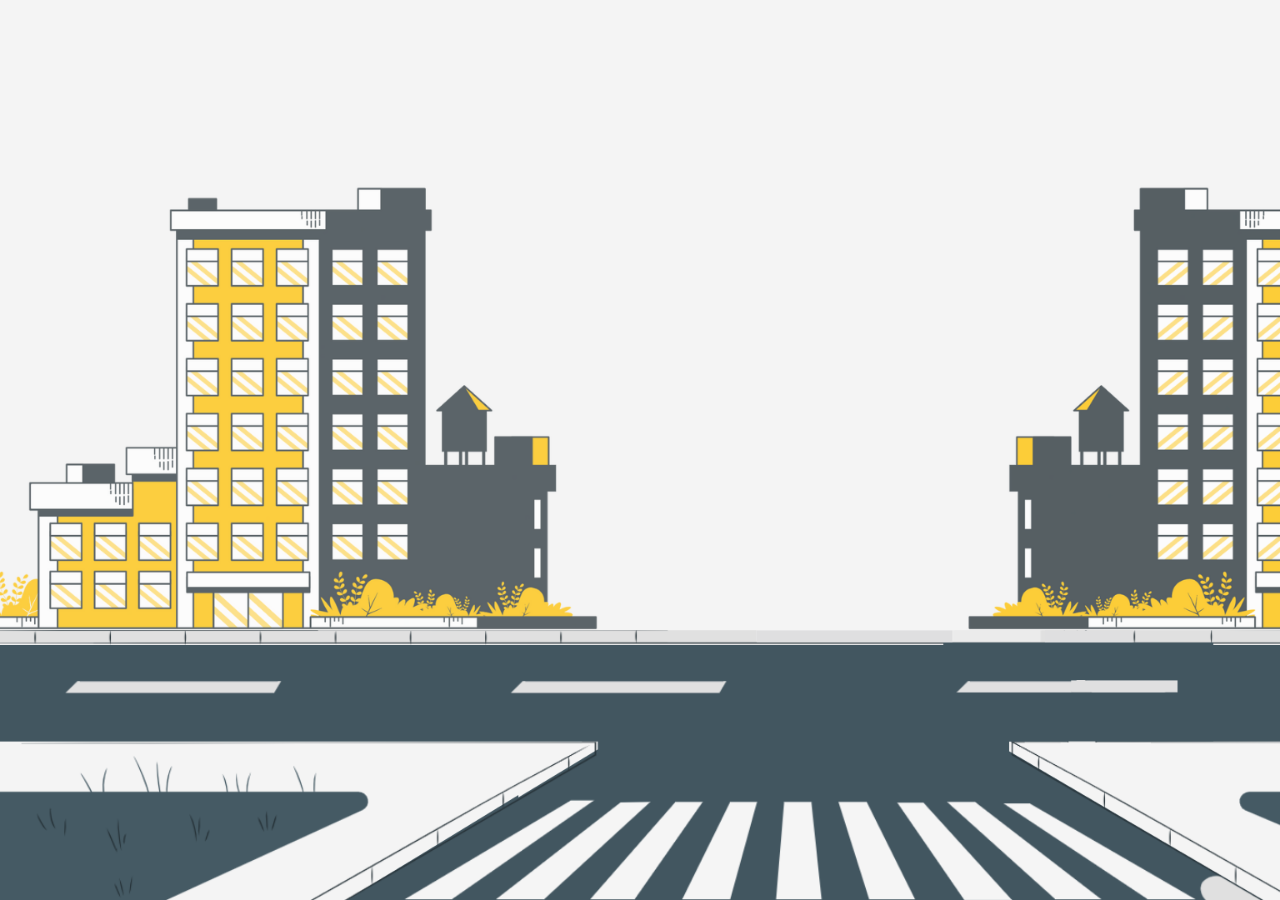
<file: index.html>
<!doctype html>
<html lang="en">
  <head>
    <!-- Required meta tags -->
    <meta charset="utf-8">
    <meta name="viewport" content="width=device-width, initial-scale=1, shrink-to-fit=no">

    <!-- Bootstrap CSS -->
    <link rel="stylesheet" href="https://cdn.jsdelivr.net/npm/bootstrap@4.3.1/dist/css/bootstrap.min.css" integrity="sha384-ggOyR0iXCbMQv3Xipma34MD+dH/1fQ784/j6cY/iJTQUOhcWr7x9JvoRxT2MZw1T" crossorigin="anonymous">
    <link href="https://fonts.cdnfonts.com/css/infinite-justice" rel="stylesheet">
    <link rel="icon" href="img/logo.png" type="image/png">
    <link rel="stylesheet" href="https://cdnjs.cloudflare.com/ajax/libs/font-awesome/6.4.2/css/all.min.css"
        integrity="sha512-z3gLpd7yknf1YoNbCzqRKc4qyor8gaKU1qmn+CShxbuBusANI9QpRohGBreCFkKxLhei6S9CQXFEbbKuqLg0DA=="
        crossorigin="anonymous" referrerpolicy="no-referrer" />
        <link rel="stylesheet" href="style/home.css">
    <title>Homepage</title>

  </head>
  <div class="row justify-content-center text-center mt-3 p-5">
    <div class="col-12">
        <img class="logo" src="img/logo.png" alt="AAP logo">
    </div>
  </div>
  <div class="row image-row">
    <div class="col-4 card_logos">
        <div class="card">
            <a href="#" onclick="openModal(0)"><img src="img/membership.png" alt="Membership Logo"
                id="membershipLogo"></a>
        </div>
    </div>
    <div class="col-4 card_logos">
        <div class="card">
            <a href="#" onclick="openModal(1)"><img src="img/pidp.png" alt="PIDP Membership Logo" id="pidpLogo"></a>
        </div>
    </div>
    <div class="col-4 card_logos">
        <div class="card">
            <a  href="#" onclick="openModal(2)"><img id="motor" src="img/motorcycle.png" alt="Membership Motorcycle Logo"
                id="motorcycleLogo"></a>
        </div>
    </div>
  </div>

  <div id="myModal" class="modal">
    <div class="modal_container">
        <div class="image">
            <img src="img\logo.png" alt="AAP Logo" />
        </div>

        <h2>Lorem Ipsum</h2>
        <p><b>Lorem ipsum dolor sit amet.</b> Lorem ipsum dolor sit amet consectetur, adipisicing elit. Tempore, asperiores.</p>
        <button class="collapsible">Lorem ipsum dolor sit amet</button>
        <div class="content">
            <p>Lorem ipsum dolor sit amet, consectetur adipiscing elit. Mauris volutpat libero sit amet purus feugiat, a faucibus nulla facilisis.</p>
            <ol type="1">
                <li><b>Lorem ipsum:</b> Lorem ipsum dolor sit amet, consectetur adipiscing elit.</li>
                <li><b>Fusce cursus:</b> Nullam aliquet felis ut erat cursus venenatis.</li>
                <li><b>Aliquam at:</b> Donec scelerisque, justo ac placerat consectetur.</li>
                <li><b>Etiam posuere:</b> Sed et lorem ut metus malesuada dictum at et odio.</li>
                <li><b>In at mauris:</b> Praesent sit amet erat vehicula, egestas augue ac, tempor libero.</li>
            </ol>
        </div>
        <button class="collapsible">Ut porttitor sapien</button>
        <div class="content">
            <p>Curabitur maximus neque at dui pretium, eget convallis purus mollis.</p>
            <ol type="1">
                <li>Lorem ipsum dolor sit amet, consectetur adipiscing elit.</li>
                <li>Praesent malesuada magna eget nisl finibus pellentesque.</li>
                <li>Vestibulum tincidunt sapien sed risus viverra, ut aliquam lacus luctus.</li>
                <li>Nam venenatis arcu eget tellus euismod vehicula.</li>
                <li>Sed at dui vel metus efficitur viverra sit amet id erat.</li>
            </ol>
        </div>
        <button class="collapsible">Vivamus efficitur</button>
        <div class="content">
            <p>Lorem ipsum dolor sit amet, consectetur adipiscing elit. Nulla accumsan gravida arcu, ut viverra neque.</p>
            <p>Curabitur fermentum erat vel ligula mollis pharetra.</p>
        </div>
        <button class="collapsible">Morbi non libero</button>
        <div class="content">
            <p>Sed suscipit libero non justo volutpat, vel luctus magna luctus.</p>
        </div>
        <button class="collapsible">Pellentesque habitant</button>
        <div class="content">
            <p>Sed at lorem ut metus malesuada dictum at et odio.</p>
        </div>
        <p class="last">Lorem ipsum dolor sit amet, consectetur adipiscing elit. </p></br>

        <div class="membershipBtn">
            <a href="#" class="cancel" onclick="cancelModal()">CANCEL</a>
            <a href="#" class="agree" onclick="agreeModal(0)">AGREE</a>
        </div>

        <div class="pidpBtn">
            <a href="#" class="cancel" onclick="cancelModal()">CANCEL</a>
            <a href="#" class="agree" onclick="agreeModal(1)">AGREE</a>
        </div>

        <div class="motorcycleBtn">
            <a href="#" class="cancel" onclick="cancelModal()">CANCEL</a>
            <a href="#" class="agree" onclick="agreeModal(2)">AGREE</a>
        </div>

    </div>
</div>

<!-------------------------------end ------------------------->

<footer class="text-center">
    Copyright © 2024 Lorem Ipsum
</footer>
    

    <!-- Optional JavaScript -->
    <!-- jQuery first, then Popper.js, then Bootstrap JS -->
    <script src="https://code.jquery.com/jquery-3.3.1.slim.min.js" integrity="sha384-q8i/X+965DzO0rT7abK41JStQIAqVgRVzpbzo5smXKp4YfRvH+8abtTE1Pi6jizo" crossorigin="anonymous"></script>
    <script src="https://cdn.jsdelivr.net/npm/popper.js@1.14.7/dist/umd/popper.min.js" integrity="sha384-UO2eT0CpHqdSJQ6Hjty5KVphtPhzWj9WO1clHTMGa3JDZwrnQq4sF86dIHNDz0W1" crossorigin="anonymous"></script>
    <script src="https://cdn.jsdelivr.net/npm/bootstrap@4.3.1/dist/js/bootstrap.min.js" integrity="sha384-JjSmVgyd0p3pXB1rRibZUAYoIIy6OrQ6VrjIEaFf/nJGzIxFDsf4x0xIM+B07jRM" crossorigin="anonymous"></script>

    <script>

        //-------------modal---------------------------------

        var modal = document.getElementById("myModal");

        function openModal(index) {
            modal.style.display = "block";

            document.querySelector(".membershipBtn").style.display = "none";
            document.querySelector(".pidpBtn").style.display = "none";
            document.querySelector(".motorcycleBtn").style.display = "none";

            if (index === 0) {
                document.querySelector(".membershipBtn").style.display = "block";
            } else if (index === 1) {
                document.querySelector(".pidpBtn").style.display = "block";
            } else if (index === 2) {
                document.querySelector(".motorcycleBtn").style.display = "block";
            }
        }

        function cancelModal() {
            modal.style.display = "none";
        }

        function agreeModal(index) {
            if (index === 0) {
                window.location.href = "new_renew_membership.html";
            } else if (index === 1) {
                window.location.href = "new_renew_pidp.html";
            } else if (index === 2) {
                window.location.href = "new_renew_motorcycle.html";
            }
        }
        //-------------collapsible---------------------------------


        var coll = document.getElementsByClassName("collapsible");
        var i;

        for (i = 0; i < coll.length; i++) {
            coll[i].addEventListener("click", function () {
                this.classList.toggle("active");
                var content = this.nextElementSibling;
                if (content.style.maxHeight) {
                    content.style.maxHeight = null;
                } else {
                    content.style.maxHeight = content.scrollHeight + "px";
                }
            });
        }

    </script>
  </body>
</html>
</file>
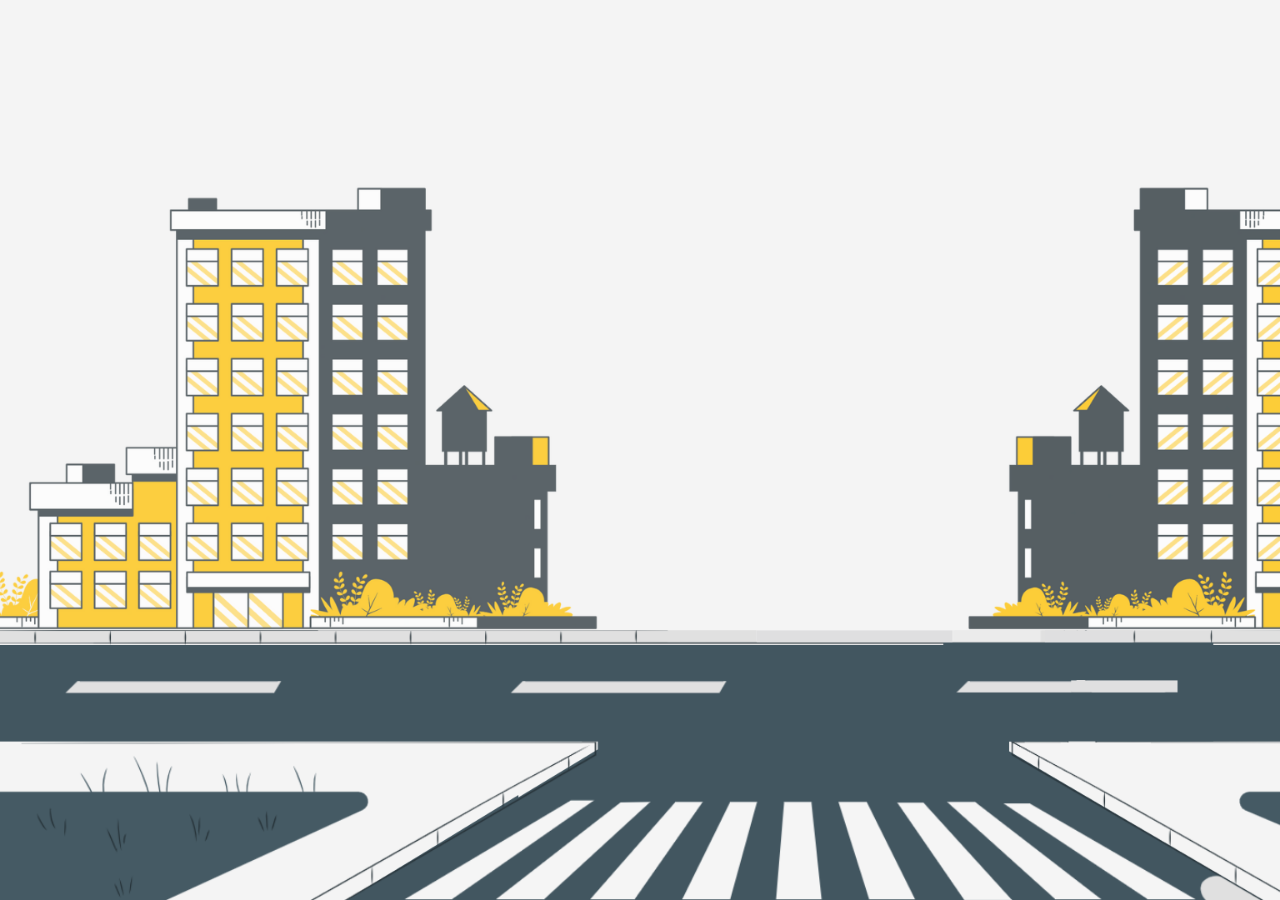
<file: renew_membership.html>
<!DOCTYPE html>
<html lang="en">
  <head>
    <!-- Required meta tags -->
    <meta charset="utf-8" />
    <meta
      name="viewport"
      content="width=device-width, initial-scale=1, shrink-to-fit=no"
    />

    <!-- Bootstrap CSS -->
    <link
      rel="stylesheet"
      href="https://cdn.jsdelivr.net/npm/bootstrap@4.3.1/dist/css/bootstrap.min.css"
      integrity="sha384-ggOyR0iXCbMQv3Xipma34MD+dH/1fQ784/j6cY/iJTQUOhcWr7x9JvoRxT2MZw1T"
      crossorigin="anonymous"
    />
    <link
      href="https://fonts.cdnfonts.com/css/infinite-justice"
      rel="stylesheet"
    />
    <link
      rel="stylesheet"
      href="https://cdnjs.cloudflare.com/ajax/libs/font-awesome/6.4.2/css/all.min.css"
      integrity="sha512-z3gLpd7yknf1YoNbCzqRKc4qyor8gaKU1qmn+CShxbuBusANI9QpRohGBreCFkKxLhei6S9CQXFEbbKuqLg0DA=="
      crossorigin="anonymous"
      referrerpolicy="no-referrer"
    />
    <link rel="icon" href="img/logo.png" type="image/png" />

    <title>Renew Membership</title>
    <style>
      body {
        background-image: url(img/building.png);
        background-size: cover;
        background-repeat: no-repeat;
        background-attachment: fixed;
      }

      .logo {
        font-size: 1.8rem;
        font-weight: bold;
        text-decoration: none;
        color: #000000;
        letter-spacing: 0.1cap;
      }

      .navbar-brand.logo:hover {
        color: #f6d400;
      }

      .back {
        font-size: 1.9rem;
        font-weight: bolder;
        text-decoration: none;
        color: #000000;
        transition: calc(0.2s);
      }

      .back:hover {
        color: #f6d400;
        transform: scale(1.2);
      }

      .card {
        width: 80%;
        box-shadow: rgba(0, 0, 0, 0.56) 0px 22px 70px 4px;
        opacity: 0;
        animation: fadeIn 1s forwards;
        margin-top: 5%;
        padding: 4%;
      }

      @keyframes fadeIn {
        to {
          opacity: 1;
        }
      }

      h1 {
        font-size: 2rem;
        font-weight: bolder;
      }
      .btn {
        padding: 1%;
        font-size: 1.1rem;
        box-shadow: rgba(0, 0, 0, 0.45) 0px 25px 20px -20px;
        transition: calc(0.2s);
        background-color: #212345;
        color: #ffffff;
        font-weight: bolder;
        border-radius: 0.5rem;
        margin-top: 1%;
        box-shadow: rgba(0, 0, 0, 0.15) 1.95px 1.95px 2.6px;
      }

      .btn:hover {
        transform: scale(1.1);
        background-color: #f6d400;
      }
      label {
        font-weight: bold;
      }
      .modal-dialog {
        margin-top: 10%;
      }
    </style>
  </head>

  <body>
    <nav class="navbar">
      <a class="navbar-brand logo" href="index.html"></a>
      <a class="back" href="new_renew_membership.html"
        ><i class="fa-solid fa-circle-chevron-left"></i
      ></a>
    </nav>
    <div class="container pt-5 justify-content-center d-flex">
      <div class="card justify-content-center">
        <div class="card-body pt-3">
          <h1 class="mb-5 text-center">Search Membership Record</h1>
          <form>
            <div class="form-group">
              <label for="formGroupExampleInput">Representative Name</label>
              <input
                type="text"
                class="form-control"
                id="formGroupExampleInput"
                placeholder="Example input"
              />
            </div>
            <h4 class="text-center p-3">OR</h4>
            <div class="row">
              <div class="form-group col-6">
                <label for="formGroupExampleInput2">Last Name</label>
                <input
                  type="text"
                  class="form-control"
                  id="formGroupExampleInput2"
                  placeholder="Another input"
                />
              </div>
              <div class="form-group col-6">
                <label for="formGroupExampleInput2">First Name</label>
                <input
                  type="text"
                  class="form-control"
                  id="formGroupExampleInput2"
                  placeholder="Another input"
                />
              </div>
            </div>
            <div class="row">
              <div class="form-group col-6">
                <label for="formGroupExampleInput2">Birthday</label>
                <input
                  type="date"
                  class="form-control"
                  id="formGroupExampleInput2"
                  placeholder="Another input"
                />
              </div>
              <div class="form-group col-6">
                <label for="formGroupExampleInput2">License Number</label>
                <input
                  type="text"
                  class="form-control"
                  id="formGroupExampleInput2"
                  placeholder="Another input"
                />
              </div>
            </div>
            <div class="justify-content-center text-center d-flex">
              <button
                type="button"
                class="btn btn-primary"
                data-toggle="modal"
                data-target=".bd-example-modal-xl"
              >
                Search
              </button>

              <div
                class="modal fade bd-example-modal-xl"
                tabindex="-1"
                role="dialog"
                aria-labelledby="myExtraLargeModalLabel"
                aria-hidden="true"
              >
                <div class="modal-dialog modal-xl">
                  <div class="modal-content">
                    <div class="modal-header">
                      <h3 class="modal-title">RESULT</h3>
                      <button
                        type="button"
                        class="close"
                        data-dismiss="modal"
                        aria-label="Close"
                      >
                        <span aria-hidden="true">&times;</span>
                      </button>
                    </div>
                    <div class="table-responsive">
                      <table class="table table-striped">
                        <thead>
                          <tr>
                            <th scope="col">RECORD NO.</th>
                            <th scope="col">VEHICLE</th>
                            <th scope="col">MEMBERSHIP CATEGORY</th>
                            <th scope="col">LAST NAME</th>
                            <th scope="col">FIRST NAME</th>
                            <th scope="col">ACTIVATION DATE</th>
                            <th scope="col">STATUS</th>
                            <th scope="col">ACTION</th>
                          </tr>
                        </thead>
                        <tbody>
                          <tr>
                            <th scope="row">1</th>
                            <td></td>
                            <td></td>
                            <td></td>
                            <td></td>
                            <td></td>
                            <td></td>
                            <td></td>
                            <td></td>
                          </tr>
                          <!-- Add more rows as needed -->
                        </tbody>
                      </table>
                    </div>
                  </div>
                </div>
              </div>
            </div>
          </form>
        </div>
      </div>
    </div>

    <!-- Optional JavaScript -->
    <!-- jQuery first, then Popper.js, then Bootstrap JS -->
    <script
      src="https://code.jquery.com/jquery-3.3.1.slim.min.js"
      integrity="sha384-q8i/X+965DzO0rT7abK41JStQIAqVgRVzpbzo5smXKp4YfRvH+8abtTE1Pi6jizo"
      crossorigin="anonymous"
    ></script>
    <script
      src="https://cdn.jsdelivr.net/npm/popper.js@1.14.7/dist/umd/popper.min.js"
      integrity="sha384-UO2eT0CpHqdSJQ6hJty5KVphtPhzWj9WO1clHTMGa3JDZwrnQq4sF86dIHNDz0W1"
      crossorigin="anonymous"
    ></script>
    <script
      src="https://cdn.jsdelivr.net/npm/bootstrap@4.3.1/dist/js/bootstrap.min.js"
      integrity="sha384-JjSmVgyd0p3pXB1rRibZUAYoIIy6OrQ6VrjIEaFf/nJGzIxFDsf4x0xIM+B07jRM"
      crossorigin="anonymous"
    ></script>
  </body>
</html>
</file>
<file: style/home.css>
body {
  background-image: url(../img/building.png);
  background-size: cover;
  background-repeat: no-repeat;
  background-attachment: fixed;
  opacity: 0;
  animation: fadeIn 1s forwards;
  overflow-x: hidden;
}

@keyframes fadeIn {
  to {
    opacity: 1;
  }
}
.logo {
  width: 20rem;
}
.card {
  background-color: #f9de46;
  width: 60%;
  height: 15rem;
  box-shadow: rgba(0, 0, 0, 0.17) 0px -23px 25px 0px inset,
    rgba(0, 0, 0, 0.15) 0px -36px 30px 0px inset,
    rgba(0, 0, 0, 0.1) 0px -79px 40px 0px inset, rgba(0, 0, 0, 0.06) 0px 2px 1px,
    rgba(0, 0, 0, 0.09) 0px 4px 2px, rgba(0, 0, 0, 0.09) 0px 8px 4px,
    rgba(0, 0, 0, 0.09) 0px 16px 8px, rgba(0, 0, 0, 0.09) 0px 32px 16px;
  justify-content: center;
  display: flex;
  align-items: center;
  padding: 1%;
  border-radius: 1rem;
  transition: calc(0.2s);
  animation: beat 5s infinite;
}
.card:hover {
  background-color: #e7c91e;
  box-shadow: rgba(255, 255, 255, 0.176) 0px -23px 25px 0px inset,
    rgba(0, 0, 0, 0.15) 0px -36px 30px 0px inset,
    rgba(0, 0, 0, 0.1) 0px -79px 40px 0px inset, rgba(0, 0, 0, 0.06) 0px 2px 1px,
    rgba(0, 0, 0, 0.09) 0px 4px 2px, rgba(0, 0, 0, 0.09) 0px 8px 4px,
    rgba(0, 0, 0, 0.09) 0px 16px 8px, rgba(0, 0, 0, 0.09) 0px 32px 16px;
}
.image-row {
  padding-top: 5%;
  display: flex;
  justify-content: center;
  align-items: center;
  text-align: center;
  margin-bottom: 5%;
}
.card img {
  width: 80%;
}

@keyframes beat {
  0% {
    transform: scale(1);
  }
  50% {
    transform: scale(1.1);
  }
  100% {
    transform: scale(1);
  }
}

.modal {
  display: none;
  width: 100%;
  height: 100%;
  overflow: auto;
  background-color: rgba(0, 0, 0, 0.4);
  -webkit-animation-name: fadeIn;
  -webkit-animation-duration: 0.4s;
  animation-name: fadeIn;
  animation-duration: 0.4s;
  padding-top: 8%;
  opacity: 0;
  animation: fadeIn 1s forwards;
}

@keyframes fadeIn {
  to {
    opacity: 1;
  }
}

.modal_container {
  background: white;
  border-radius: 1.1rem;
  padding: 30px;
  width: 55%;
  margin: 0 auto;
  -webkit-animation-name: slideIn;
  -webkit-animation-duration: 0.4s;
  animation-name: slideIn;
  animation-duration: 0.4s;
  text-align: justify;
}

.modal_container img {
  display: block;
  margin: auto;
  width: 100px;
}

.modal_container h2 {
  text-align: center;
  font-size: 1.4rem;
  font-weight: 700;
}

.modal_container p {
  font-size: 0.9rem;
}
li {
  font-size: 0.9rem;
}
.last {
  text-align: center;
  font-weight: 500;
}
button.collapsible {
  background-color: #ffffff;
  color: rgb(0, 0, 0);
  cursor: pointer;
  width: 100%;
  border: none;
  text-align: left;
  outline: none;
  font-size: 0.9rem;
  display: block;
  font-weight: 700;
  padding: 8px;
  margin-bottom: 10px;
}

.collapsible:hover {
  background-color: #e0d9d9;
}

.collapsible:after {
  content: "\002B";
  color: rgb(0, 0, 0);
  font-weight: bold;
  float: right;
  margin-left: 5px;
}

.collapsible.active {
  width: 100% !important;
  background-color: #eaeaea !important;
  box-shadow: 0px 0px 33px 0px #dedbdb !important;
}

.active:after {
  content: "\2212";
  gap: 80%;
}

.membershipBtn,
.pidpBtn,
.motorcycleBtn {
  display: flex;
  text-align: center;
}

.membershipBtn a,
.pidpBtn a,
.motorcycleBtn a {
  margin-left: 10px;
}

.membershipBtn a:hover,
.pidpBtn a:hover,
.motorcycleBtn a:hover {
  text-decoration: none;
}

.membershipBtn .agree,
.pidpBtn .agree,
.motorcycleBtn .agree {
  color: #fff;
  font-weight: 600;
  padding: 1% 5%;
  background-color: rgb(52, 110, 227);
  box-shadow: 4px 6px 3px 0px rgb(127, 169, 255);
  border-radius: 0.5rem;
}

a .cancel {
  margin-top: 2rem;
}

.membershipBtn .agree:hover,
.pidpBtn .agree:hover,
.motorcycleBtn .agree:hover {
  background-color: rgb(86, 179, 245);
}

.membershipBtn .cancel,
.pidpBtn .cancel,
.motorcycleBtn .cancel {
  color: rgb(255, 255, 255);
  font-weight: 600;
  padding: 1% 5%;
  background-color: rgb(227, 52, 52);
  box-shadow: 4px 6px 3px 0px rgb(198, 114, 114);
  border-radius: 0.5rem;
}

.membershipBtn .cancel:hover,
.pidpBtn .cancel:hover,
.motorcycleBtn .cancel:hover {
  background-color: rgb(255, 112, 112);
}

.content {
  width: 100%;
  max-height: 0;
  overflow: hidden;
  transition: max-height 0.2s ease-out;
  background-color: #fff;
  text-align: justify;
}
.logo img {
  margin-top: 5rem;
}
footer {
  position: fixed;
  width: 100%;
  text-align: center;
  height: 45px;
  font-size: 1rem;
  font-weight: 600;
  font-family: Arial, Helvetica, sans-serif;
  background-color: #dedbdb63;
  padding-top: 1%;
  bottom: 0;
}

.card_logos {
  justify-content: center;
  align-items: center;
  text-align: center;
  display: flex;
}
@media only screen and (max-width: 600px) {
  .image-row {
    display: block;
    justify-content: center;
    text-align: center;
    text-align: center;
    padding: 0%;
  }
  .card_logos {
    justify-content: center;
    align-items: center;
    text-align: center;
    display: block;
    margin: auto;
  }
  .card {
    width: 100%;
    margin-bottom: 20%;
    height: 8rem;
  }
  .logo {
    width: 70%;
  }
  .modal_container {
    width: 90%;
    margin-bottom: 20%;
  }
  footer {
    font-size: 0.5rem;
    position: fixed;
    align-items: center;
    justify-content: center;
    text-align: center;
    display: flex;
    padding: 0%;
  }
}

@media only screen and (min-width: 2000px) {
  .card {
    width: 20rem;
    margin: auto;
    height: 20rem;
  }
  .logo {
    width: 20%;
  }
  footer {
    font-size: 2rem;
    padding: 1.5%;
    align-items: center;
    justify-content: center;
    text-align: center;
    display: flex;
  }
}
</file>
